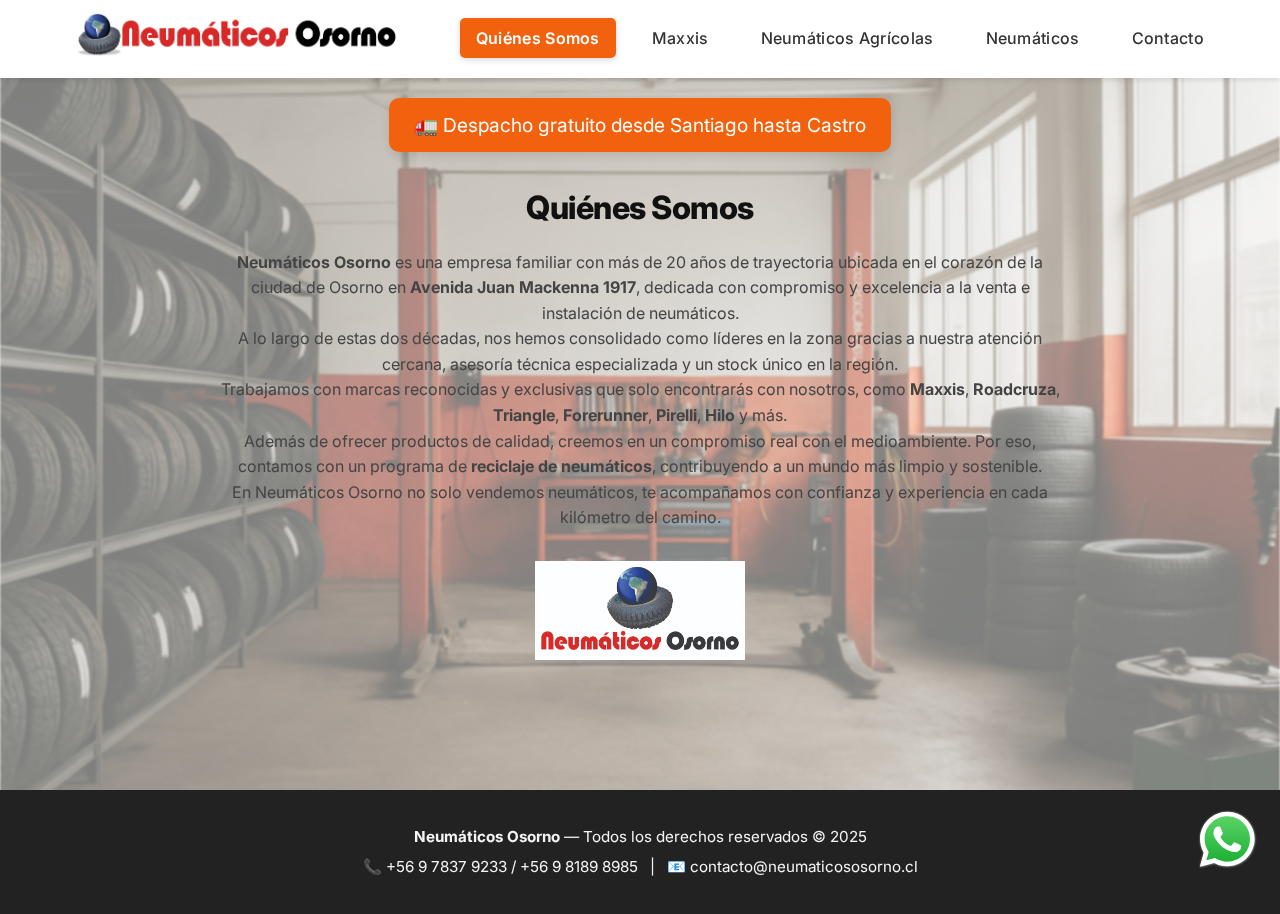
<file: index.html>
<!DOCTYPE html>
<html lang="es">
<head>
  <!-- 🔧 Basic page configuration -->
  <meta charset="UTF-8">
  <meta name="viewport" content="width=device-width, initial-scale=1.0">
  <title>Neumáticos Osorno - Quiénes Somos</title>
  <meta name="description" content="Tu tienda de confianza para neumáticos en Osorno. Neumaticos Agricolas, Maxxis y mas!">
  <meta name="google-site-verification" content="JqSEK9LBg_wztxruFbG3S2MrNLNfLRs9wMZxPKNfdAs" />
  
  <!-- ✅ Google Fonts - Inter (moderna y elegante) -->
  <link href="https://fonts.googleapis.com/css2?family=Inter:wght@400;600;800&display=swap" rel="stylesheet">
  <link rel="stylesheet" href="assets/css/style.css">
</head>

<body>


  <!-- 🔷 NAVIGATION BAR (Header with logo + menu links) -->
  <nav class="navbar">
    <div class="navbar-container">
      <div class="logo">
        <img src="assets/img/Logo 1.jpg" alt="Neumáticos Osorno" class="logo-img">
      </div>
      <ul class="nav-links">
        <li><a href="index.html" class="active">Quiénes Somos</a></li>
        <li><a href="maxxis.html">Maxxis</a></li>
        <li><a href="neumaticos_agricolas.html">Neumáticos Agrícolas</a></li>
        <li><a href="neumaticos.html">Neumáticos</a></li>
        <li><a href="contacto.html">Contacto</a></li>
      </ul>
    </div>
  </nav>

  <!-- 🚚 MENSAJE DE DESPACHO GRATUITO -->
<div class="free-shipping-banner">
  <p>🚛 Despacho gratuito desde Santiago hasta Castro</p>
</div>


  <!-- 📄 MAIN CONTENT — QUIÉNES SOMOS PAGE -->
<main>
<section class="about-section">
  <h2 class="section-title">Quiénes Somos</h2>

  <div class="about-content">
    <p><strong>Neumáticos Osorno</strong> es una empresa familiar con más de 20 años de trayectoria ubicada en el corazón de la ciudad de Osorno en <strong>Avenida Juan Mackenna 1917</strong>, dedicada con compromiso y excelencia a la venta e instalación de neumáticos.</p>

    <p>A lo largo de estas dos décadas, nos hemos consolidado como líderes en la zona gracias a nuestra atención cercana, asesoría técnica especializada y un stock único en la región.</p>

    <p>Trabajamos con marcas reconocidas y exclusivas que solo encontrarás con nosotros, como <strong>Maxxis</strong>, <strong>Roadcruza</strong>, <strong>Triangle</strong>, <strong>Forerunner</strong>, <strong>Pirelli</strong>, <strong>Hilo</strong> y más.</p>

    <p>Además de ofrecer productos de calidad, creemos en un compromiso real con el medioambiente. Por eso, contamos con un programa de <strong>reciclaje de neumáticos</strong>, contribuyendo a un mundo más limpio y sostenible.</p>

    <p>En Neumáticos Osorno no solo vendemos neumáticos, te acompañamos con confianza y experiencia en cada kilómetro del camino.</p>
  </div>

  <div class="about-logo">
    <img src="assets/img/Logo 2.jpg" alt="Logo Neumáticos Osorno">
  </div>
</section>

  <!-- ✅ Correct: WhatsApp button inside <body> -->
  <a href="https://wa.me/56981898985" class="whatsapp-floating" target="_blank">
    <img src="assets/img/whatsapp.svg" alt="WhatsApp">
  </a>
<!-- 🔻 FOOTER GLOBAL -->
<footer class="site-footer">
  <div class="footer-content">
    <p><strong>Neumáticos Osorno</strong> — Todos los derechos reservados © 2025</p>
    <p>📞 +56 9 7837 9233 / +56 9 8189 8985 &nbsp; | &nbsp; 📧 contacto@neumaticososorno.cl</p>
  </div>
</footer>

</body>
</html>
</file>
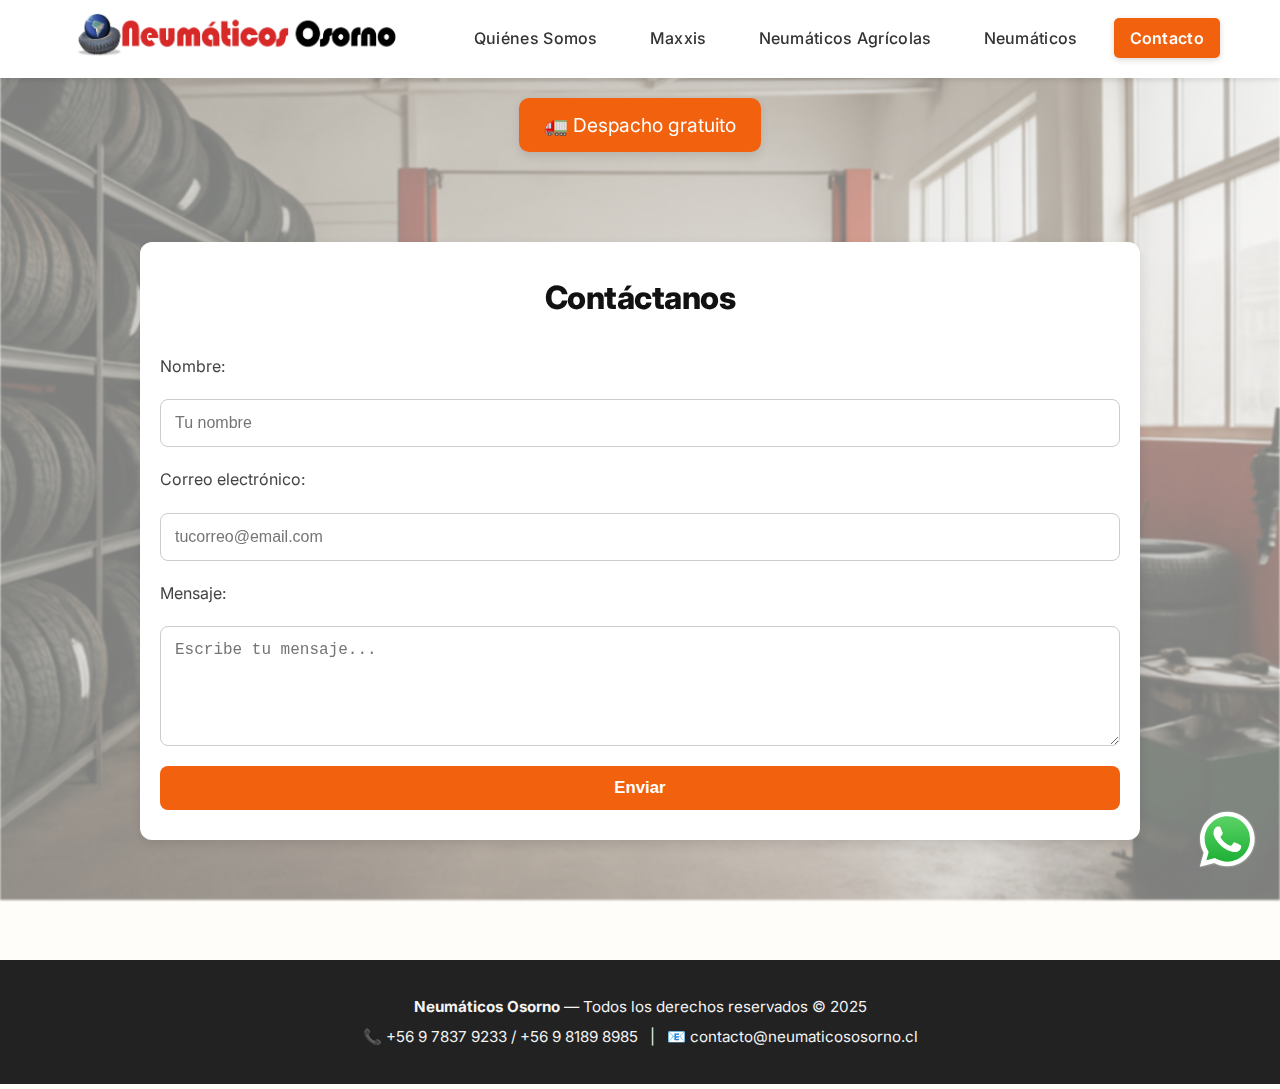
<file: contacto.html>
<!DOCTYPE html>
<html lang="es">
<head>
  <!-- 🔧 Basic setup -->
  <meta charset="UTF-8">
  <meta name="viewport" content="width=device-width, initial-scale=1.0">

  <!-- 🌐 Title -->
  <title>Neumáticos Osorno - Contacto</title>

  <!-- 🎨 Link to shared CSS file -->
  <link href="https://fonts.googleapis.com/css2?family=Inter:wght@400;600;800&display=swap" rel="stylesheet">
  <link rel="stylesheet" href="assets/css/style.css">
</head>

<body>


  <!-- 
  =============================
  🔷 NAVIGATION BAR
  =============================
  -->
  <nav class="navbar">
    <div class="navbar-container">
      <div class="logo">
        <img src="assets/img/Logo 1.jpg" alt="Neumáticos Osorno" class="logo-img">
      </div>
      <ul class="nav-links">
        <li><a href="index.html">Quiénes Somos</a></li>
        <li><a href="maxxis.html">Maxxis</a></li>
        <li><a href="neumaticos_agricolas.html">Neumáticos Agrícolas</a></li>
        <li><a href="neumaticos.html">Neumáticos</a></li>
        <li><a href="contacto.html" class="active">Contacto</a></li>
      </ul>
    </div>
  </nav>

    <!-- 🚚 MENSAJE DE DESPACHO GRATUITO -->
<div class="free-shipping-banner">
  <p>🚛 Despacho gratuito </p>
</div>


  <!-- 
  =============================
  📬 CONTACT FORM SECTION
  =============================
  -->
  <main class="main-section">
    <section class="contact-section">
      <h2>Contáctanos</h2>

      <form class="contact-form" action="https://api.web3forms.com/submit" method="POST">
  <label for="name">Nombre:</label>
  <input type="text" id="name" name="name" placeholder="Tu nombre" required>

  <label for="email">Correo electrónico:</label>
  <input type="email" id="email" name="email" placeholder="tucorreo@email.com" required>

  <label for="message">Mensaje:</label>
  <textarea id="message" name="message" rows="5" placeholder="Escribe tu mensaje..." required></textarea>

  <input type="hidden" name="access_key" value="22d01891-4d79-4f86-9516-802ce4d272a3">

  <button type="submit">Enviar</button>
</form>
    </section>
  </main>

  <!-- ✅ WhatsApp Floating Button (one time, inside body) -->
  <a href="https://wa.me/56981898985" class="whatsapp-floating" target="_blank">
    <img src="assets/img/whatsapp.svg" alt="WhatsApp">
  </a>
<footer class="site-footer">
  <div class="footer-content">
    <p><strong>Neumáticos Osorno</strong> — Todos los derechos reservados © 2025</p>
    <p>📞 +56 9 7837 9233 / +56 9 8189 8985 &nbsp; | &nbsp; 📧 contacto@neumaticososorno.cl</p>
  </div>
</footer>

</body>
</html>
</file>
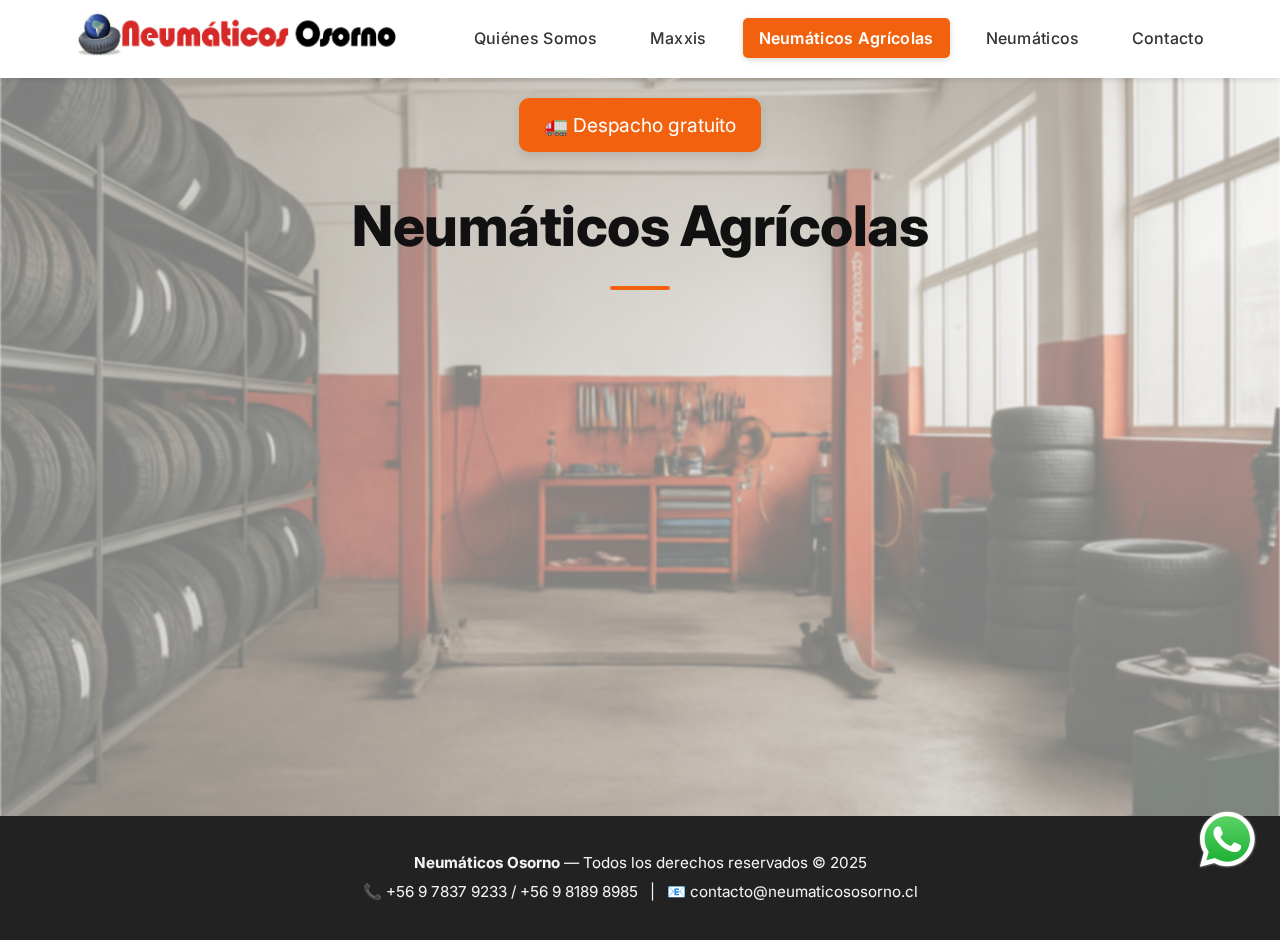
<file: neumaticos_agricolas.html>
<!DOCTYPE html>
<html lang="es">
<head>
  <!-- 🔧 Configuración básica -->
  <meta charset="UTF-8">
  <meta name="viewport" content="width=device-width, initial-scale=1.0">
  <title>Neumáticos Osorno - Neumáticos Agrícolas</title>

  <!-- ✅ Fuente moderna Inter -->
  <link href="https://fonts.googleapis.com/css2?family=Inter:wght@400;600;800&display=swap" rel="stylesheet">

  <!-- 🎨 Estilos globales -->
  <link rel="stylesheet" href="assets/css/style.css">
  <link rel="icon" type="image/png" href="assets/img/favicon.png">
</head>

<body>

  <!-- 🔷 NAVBAR global -->
  <nav class="navbar">
    <div class="navbar-container">
      <div class="logo">
        <img src="assets/img/Logo 1.jpg" alt="Neumáticos Osorno" class="logo-img">
      </div>
      <ul class="nav-links">
        <li><a href="index.html">Quiénes Somos</a></li>
        <li><a href="maxxis.html">Maxxis</a></li>
        <li><a href="neumaticos_agricolas.html" class="active">Neumáticos Agrícolas</a></li>
        <li><a href="neumaticos.html">Neumáticos</a></li>
        <li><a href="contacto.html">Contacto</a></li>
      </ul>
    </div>
  </nav>

  <!-- 🚚 MENSAJE DE DESPACHO GRATUITO -->
  <div class="free-shipping-banner">
    <p>🚛 Despacho gratuito</p>
  </div>

  <main>
    <!-- 🌾 TÍTULO flotante -->
    <section class="section-title">
      <h2>Neumáticos Agrícolas</h2>
    </section>

    <!-- 🌱 LOGOS de marcas agrícolas como tarjetas -->
    <div class="product-grid">

      <!-- Marca 1 -->
      <div class="product-card">
        <img src="assets/img/Alliance.jpg" alt="Alliance">
        
      </div>

      <!-- Marca 2 -->
      <div class="product-card">
        <img src="assets/img/Bridgestone.gif" alt="Bridgestone">
      
      </div>

      <!-- Marca 3 -->
      <div class="product-card">
        <img src="assets/img/Forerunner.png" alt="Forerunner">
        
      </div>

      <!-- Marca 4 -->
      <div class="product-card">
        <img src="assets/img/Ozka.png" alt="Ozka">
        
      </div>

      <!-- Marca 5 -->
      <div class="product-card">
        <img src="assets/img/Pirelli.png" alt="Pirelli">
        
      </div>

    </div> <!-- Fin de .product-grid -->
  </main>

  <!-- ✅ BOTÓN flotante de WhatsApp -->
  <a href="https://wa.me/56981898985" class="whatsapp-floating" target="_blank">
    <img src="assets/img/whatsapp.svg" alt="WhatsApp">
  </a>

  <!-- 🔻 FOOTER global -->
<footer class="site-footer">
  <div class="footer-content">
    <p><strong>Neumáticos Osorno</strong> — Todos los derechos reservados © 2025</p>
    <p>📞 +56 9 7837 9233 / +56 9 8189 8985 &nbsp; | &nbsp; 📧 contacto@neumaticososorno.cl</p>
  </div>
</footer>

</body>
</html>
</file>
<file: assets/css/style.css>
/* 
========================================
🔁 RESET — Normalize spacing and box model
========================================
Esto elimina márgenes y rellenos por defecto en todos los elementos
y usa un modelo de caja consistente donde el padding y border no 
incrementan el tamaño total de los elementos.
*/
* {
  margin: 0;
  padding: 0;
  box-sizing: border-box;
}

/* 
========================================
🧍 BODY — Fuente base, fondo general, color de texto
========================================
Define la fuente general, altura total, flexbox para organizar en columnas,
y también el fondo que se verá detrás del contenido con una marca de agua.
*/
html, body {
  height: 100%;
  display: flex;
  flex-direction: column;
}

body {
  font-family: 'Inter', sans-serif;
  line-height: 1.6;
  background-color: #fffdf9;
  color: #444;
}

h1, h2, h3 {
  font-weight: 800;
  letter-spacing: -0.5px;
  color: #111;
}

p, a, li {
  font-weight: 400;
}
/* Hace que el contenido crezca y empuje el footer abajo */
main {
  flex: 1;
}

/* 🎨 Fondo visual tipo marca de agua con imagen difuminada */
body::before {
  content: "";
  position: fixed;
  top: 0;
  left: 0;
  width: 100%;
  height: 100%;
  background-image: url('../img/taller.png');
  background-size: cover;
  background-position: center;
  background-repeat: no-repeat;
  opacity: 0.5;
  filter: blur(1px);
  z-index: -1;
}

/* 
========================================
🟧 NAVBAR — Barra superior con logo y menú
========================================
Fija arriba al hacer scroll, con fondo blanco y sombra.
*/
.navbar {
  background-color: #fff;
  box-shadow: 0 2px 5px rgba(0, 0, 0, 0.1);
  position: sticky;
  top: 0;
  z-index: 1000;
}

.navbar-container {
  max-width: 1200px;
  margin: auto;
  display: flex;
  align-items: center;
  justify-content: space-between;
  padding: 10px 20px;
}

.logo-img {
  height: 50px;
  object-fit: contain;
  max-width: 350px;
}

.nav-links {
  list-style: none;
  display: flex;
  gap: 20px;
}

.nav-links a {
  font-family: 'Inter', sans-serif;
  text-decoration: none;
  color: #333;
  font-weight: 500;
  padding: 10px 16px;
  transition: color 0.3s, background 0.3s;
  letter-spacing: 0.3px;
  border-radius: 5px;
}

.nav-links a.active,
.nav-links a:hover {
  background-color: #f2610d;
  color: white;
  box-shadow: 0 2px 6px rgba(0, 0, 0, 0.15);
  font-weight: 600;
}

/* 
/* 
========================================
🏷️ TÍTULO FLOTANTE SIN FONDO
========================================
Quita todo fondo y hace que el título "flote" sin caja blanca detrás.
*/
.section-title {
  text-align: center;
  margin: 20px auto 20px;
  background: transparent !important; /* ✅ Asegura que no haya fondo */
  box-shadow: none !important;       /* ✅ Elimina sombra si existe */
  padding: 0;
}

.section-title h2 {
  font-family: 'Inter', sans-serif;
  font-size: 3.5rem;
  font-weight: 800;
  color: #111;
  background: transparent !important; /* ✅ Elimina fondo desde h2 */
  padding: 0;
  margin: 0 auto;
  display: inline-block;
  position: relative;
}

/* Línea naranja decorativa debajo del título */
.section-title h2::after {
  content: '';
  display: block;
  width: 60px;
  height: 4px;
  background-color: #f2610d;
  margin: 14px auto 0;
  border-radius: 2px;
}

/* 
========================================
🛞 PRODUCTOS — Grilla de neumáticos
========================================
Tarjetas con imagen, nombre y botón animado "ver más".
*/
.product-grid {
  display: grid;
  grid-template-columns: repeat(auto-fit, minmax(220px, 1fr));
  gap: 20px;
  padding: 20px;
  max-width: 1200px;
  margin: auto;
  position: relative;
  z-index: 1;
  background: transparent;
  margin-bottom: 60px; /* ✅ Esto sube el contenido alejándolo del footer */
}

.product-card {
  background-color: #fff;
  border: 1px solid #ddd;
  border-radius: 12px;
  box-shadow: 0 2px 6px rgba(0,0,0,0.05);
  padding: 40px;
  text-align: center;
  transition: transform 0.3s ease, box-shadow 0.3s ease;
  max-width: 400px;
  margin: auto;
  animation: fadeInUp 0.6s ease forwards;
  opacity: 0;
}

.product-card:hover {
  transform: scale(1.03);
  box-shadow: 0 4px 12px rgba(0,0,0,0.12);
}

.product-card h3 {
  font-family: 'Inter', sans-serif;
  font-size: 1.2rem;
  margin-top: 10px;
  color: #111;
}

.product-card img {
  max-width: 100%;
  max-height: 220px;    /* ✅ Limita la altura para mantener consistencia */
  height: auto;
  object-fit: contain;  /* ✅ Escala sin distorsionar */
  margin-bottom: 10px;
}

.toggle-info {
  background-color: #f2610d;
  color: white;
  border: none;
  padding: 6px 12px;
  border-radius: 4px;
  cursor: pointer;
  font-size: 0.9rem;
  margin-top: 10px;
  transition: background 0.3s ease;
}

.toggle-info:hover {
  background-color: #d24e00;
}

.product-info {
  max-height: 0;
  overflow: hidden;
  transition: max-height 0.5s ease, opacity 0.4s ease;
  opacity: 0;
  text-align: left;
  margin-top: 10px;
  font-size: 0.95rem;
  color: #555;
}

.product-info.active {
  max-height: 500px;
  opacity: 1;
}





/* 
========================================
📬 FORMULARIO DE CONTACTO — contacto.html
Estilo limpio, ancho ampliado y compatible con móviles.
========================================
*/
.contact-section {
  max-width: 1000px;              /* ✅ Even narrower than before */
  max-height: 900px;
  width: 90%;                    /* ✅ Responsive width for smaller screens */
  margin: 40px auto;             /* ✅ Reduce vertical spacing */
  padding: 30px 20px;
  background-color: #fff;
  border-radius: 12px;
  box-shadow: 0 4px 12px rgba(0, 0, 0, 0.1);
}

.contact-section h2 {
  text-align: center;
  margin-bottom: 30px;
  font-size: 2rem;
  color: #111;
}

.contact-form {
  display: flex;
  flex-direction: column;
  gap: 20px;                      /* Más espacio entre campos */
}

.contact-form input,
.contact-form textarea {
  padding: 14px;                 /* Más cómodo para escribir */
  border: 1px solid #ccc;
  border-radius: 8px;
  font-size: 1rem;
  width: 100%;
  transition: border 0.3s ease;
}

.contact-form input:focus,
.contact-form textarea:focus {
  outline: none;
  border-color: #f2610d;         /* Borde naranja al hacer clic */
}

.contact-form button {
  background-color: #f2610d;
  color: white;
  padding: 12px;
  border: none;
  border-radius: 8px;
  font-size: 1.05rem;
  font-weight: 600;
  cursor: pointer;
  transition: background 0.3s ease;
}

.contact-form button:hover {
  background-color: #d24e00;
}

.main-section {
  display: flex;
  justify-content: center;  /* ✅ Centra horizontalmente el contenido */
  padding: 40px 20px;       /* ✅ Añade espacio lateral */
}


/* 
✅ Versión responsive para pantallas chicas 
*/
@media (max-width: 768px) {
  .contact-section {
    padding: 25px 15px;
  }

  .contact-section h2 {
    font-size: 1.5rem;
  }

  .contact-form input,
  .contact-form textarea {
    font-size: 0.95rem;
  }

  .contact-form button {
    font-size: 1rem;
  }
}

/* 
========================================
💬 BOTÓN DE WHATSAPP flotante en todas las páginas
========================================
Botón con ícono de WhatsApp que se mantiene visible en la esquina.
*/
.whatsapp-floating {
  position: fixed;
  bottom: 20px;
  right: 20px;
  z-index: 1000;
}

.whatsapp-floating img {
  width: 65px;
  height: 65px;
  object-fit: contain;
  transition: transform 0.3s ease;
}

.whatsapp-floating img:hover {
  transform: scale(1.1);
}

/* 
========================================
🌾 LOGOS AGRÍCOLAS — Grilla para logos
========================================
Presenta logos de marcas agrícolas con fondo blanco y sombra.
*/
.logo-collage-section {
  padding: 60px 20px;
  text-align: center;
  background-color: transparent
}

.logo-collage-section h2 {
  font-size: 2rem;
  margin-bottom: 30px;
  color: #222;
}

.logo-grid {
  display: grid;
  grid-template-columns: repeat(3, 1fr); /* ✅ Fijamos 3 columnas */
  gap: 25px;
  max-width: 1000px;
  margin: auto;
  align-items: center;
  justify-items: center;
}

/* Estilo de cada logo individual */
.logo-grid img {
  display: block;
  width: 100%;
  max-width: 160px;
  height: auto;
  background-color: #fff;
  padding: 15px;
  margin: 10px;
  border-radius: 10px;
  box-shadow: 0 3px 8px rgba(0, 0, 0, 0.15);
  transition: transform 0.3s ease;
}

.logo-grid img:hover {
  transform: scale(1.05);
}


/* 
========================================
🖼️ MARCAS DE AGUA — Lados izquierdo/derecho
========================================
Ideal para poner un logo o imagen decorativa semi-transparente.
*/
.left-watermark,
.right-watermark {
  position: fixed;
  top: 100px;
  height: 300px;
  opacity: 0.09;
  z-index: 0;
  pointer-events: none;
}

.left-watermark {
  left: 0;
}

.right-watermark {
  right: 0;
}

/* 
========================================
🔻 FOOTER — Pie de página general
========================================
Zona final del sitio con color oscuro, texto claro y logo incluido.
*/
.site-footer {
  background-color: #222;
  color: #f4f4f4;
  text-align: center;
  padding: 30px 20px;
  font-size: 0.95rem;
  margin-top: 40px;
}

.site-footer .footer-content p {
  margin: 5px 0;
  line-height: 1.6;
}

/* Logo en el footer con tamaño adecuado */
.site-footer .logo-img {
  height: 50px;
  object-fit: contain;
  max-width: 350px;
  margin-bottom: 10px;
}

/* 
========================================
📱 RESPONSIVE — Para celulares y tablets
========================================
Ajustes específicos para pantallas pequeñas.
*/
@media (max-width: 768px) {
  /* Navbar en columna */
  .navbar-container {
    flex-direction: column;
    gap: 15px;
    align-items: center;
  }

  .nav-links {
    flex-wrap: wrap;
    justify-content: center;
    gap: 10px;
  }

  .logo-img {
    height: 40px;
    max-width: 180px;
  }

  .site-footer .logo-img {
    height: 40px;
    max-width: 180px;
  }


  .product-card {
    padding: 12px;
  }

  .product-card p {
    font-size: 0.95rem;
  }
}
/* 🌙 MODO OSCURO FORZADO — evita que el navegador lo imponga automáticamente */
@media (prefers-color-scheme: dark) {
  body,
  section,
  .logo-collage-section {
    background-color: #fffdf9 !important;
    color: #222 !important;
  }

  .logo-grid img {
    background-color: #fff !important;
    filter: brightness(1) !important;
  }

  .site-footer {
    background-color: #222 !important;
    color: #f4f4f4 !important;
  }

  .contact-section,
  .product-card {
    background-color: #fff !important;
    color: #222 !important;
  }
}
/* 
========================================
✨ ANIMACIÓN DE ENTRADA para tarjetas de producto
========================================
*/
@keyframes fadeInUp {
  from {
    opacity: 0;
    transform: translateY(20px);
  }
  to {
    opacity: 1;
    transform: translateY(0);
  }
}

.product-card {
  animation: fadeInUp 0.6s ease forwards;
  opacity: 0; /* Inicialmente invisible hasta que se active la animación */
}
/* 🔻 Mantiene el footer al fondo en páginas con poco contenido */
main {
  flex: 1;
  display: flex;
  flex-direction: column;
  justify-content: space-between;
}

/* 
========================================
🏢 SECCIÓN QUIÉNES SOMOS — Estilo centrado y limpio
========================================
*/
.about-section {
  max-width: 900px;              /* 👈 Limita el ancho del bloque */
  margin: 0px auto 60px;           /* 👈 Centrado y separación del footer */
  padding: 0 20px;               /* 👈 Padding lateral para móviles */
  text-align: center;
}

.about-section h2 {
  font-size: 2rem;
  font-weight: 800;
  margin: 20px 0 16px;           /* 👈 Más pegado al texto */
  color: #111;
  position: relative;
}

.about-text {
  line-height: 1.6;              /* 👈 Reduce separación vertical */
  font-size: 1.1rem;
  color: #333;
}

.about-text p {
  margin-bottom: 16px;           /* 👈 Menor espacio entre párrafos */
}

/* 🧠 Ajuste fino en móviles */
@media (max-width: 768px) {
  .about-section {
    padding: 0 15px;
  }

  .about-section h2 {
    font-size: 2rem;
    margin-top: 60px;
  }

  .about-text {
    font-size: 1rem;
  }
}

/* 
========================================
🖼️ LOGO FINAL — Logo decorativo en sección "Quiénes Somos"
========================================
*/

.about-logo {
  display: flex;
  justify-content: center;
  margin-top: 30px;
  margin-bottom: 30px;
}

.about-logo img {
  max-width: 210px;       /* 🔧 Tamaño ideal para pantallas normales */
  width: 100%;
  height: auto;
  transition: transform 0.3s ease;
}

.about-logo img:hover {
  transform: scale(1.05); /* 🎯 Efecto visual al pasar el mouse */
}

/* Responsive para que no se agrande en celular */
@media (max-width: 768px) {
  .about-logo img {
    max-width: 90px;
    opacity: 0.25;
  }
}

/* 
========================================
📢 GLOBAL ANNOUNCEMENT — Barra informativa permanente
========================================
*/
.free-shipping-banner {
   background-color: #f2610d;
  color: white;
  font-size: 1.2rem;
  font-weight: 700;
  text-align: center;
  padding: 12px 25px;
  max-width: 600px;
  margin: 20px auto 10px; /* 👈 AQUI separamos del navbar arriba */
  border-radius: 10px;
  box-shadow: 0 4px 10px rgba(0,0,0,0.1);
}

/* ✅ Responsive ajuste para móviles */
@media (max-width: 768px) {
  .global-announcement {
    font-size: 1rem;
    padding: 10px 16px;
    max-width: 90%;
  }
}

@media (max-width: 768px) {
  .logo-grid {
    grid-template-columns: repeat(2, 1fr); /* ✅ 2 columnas en móviles */
  }
}
</file>
